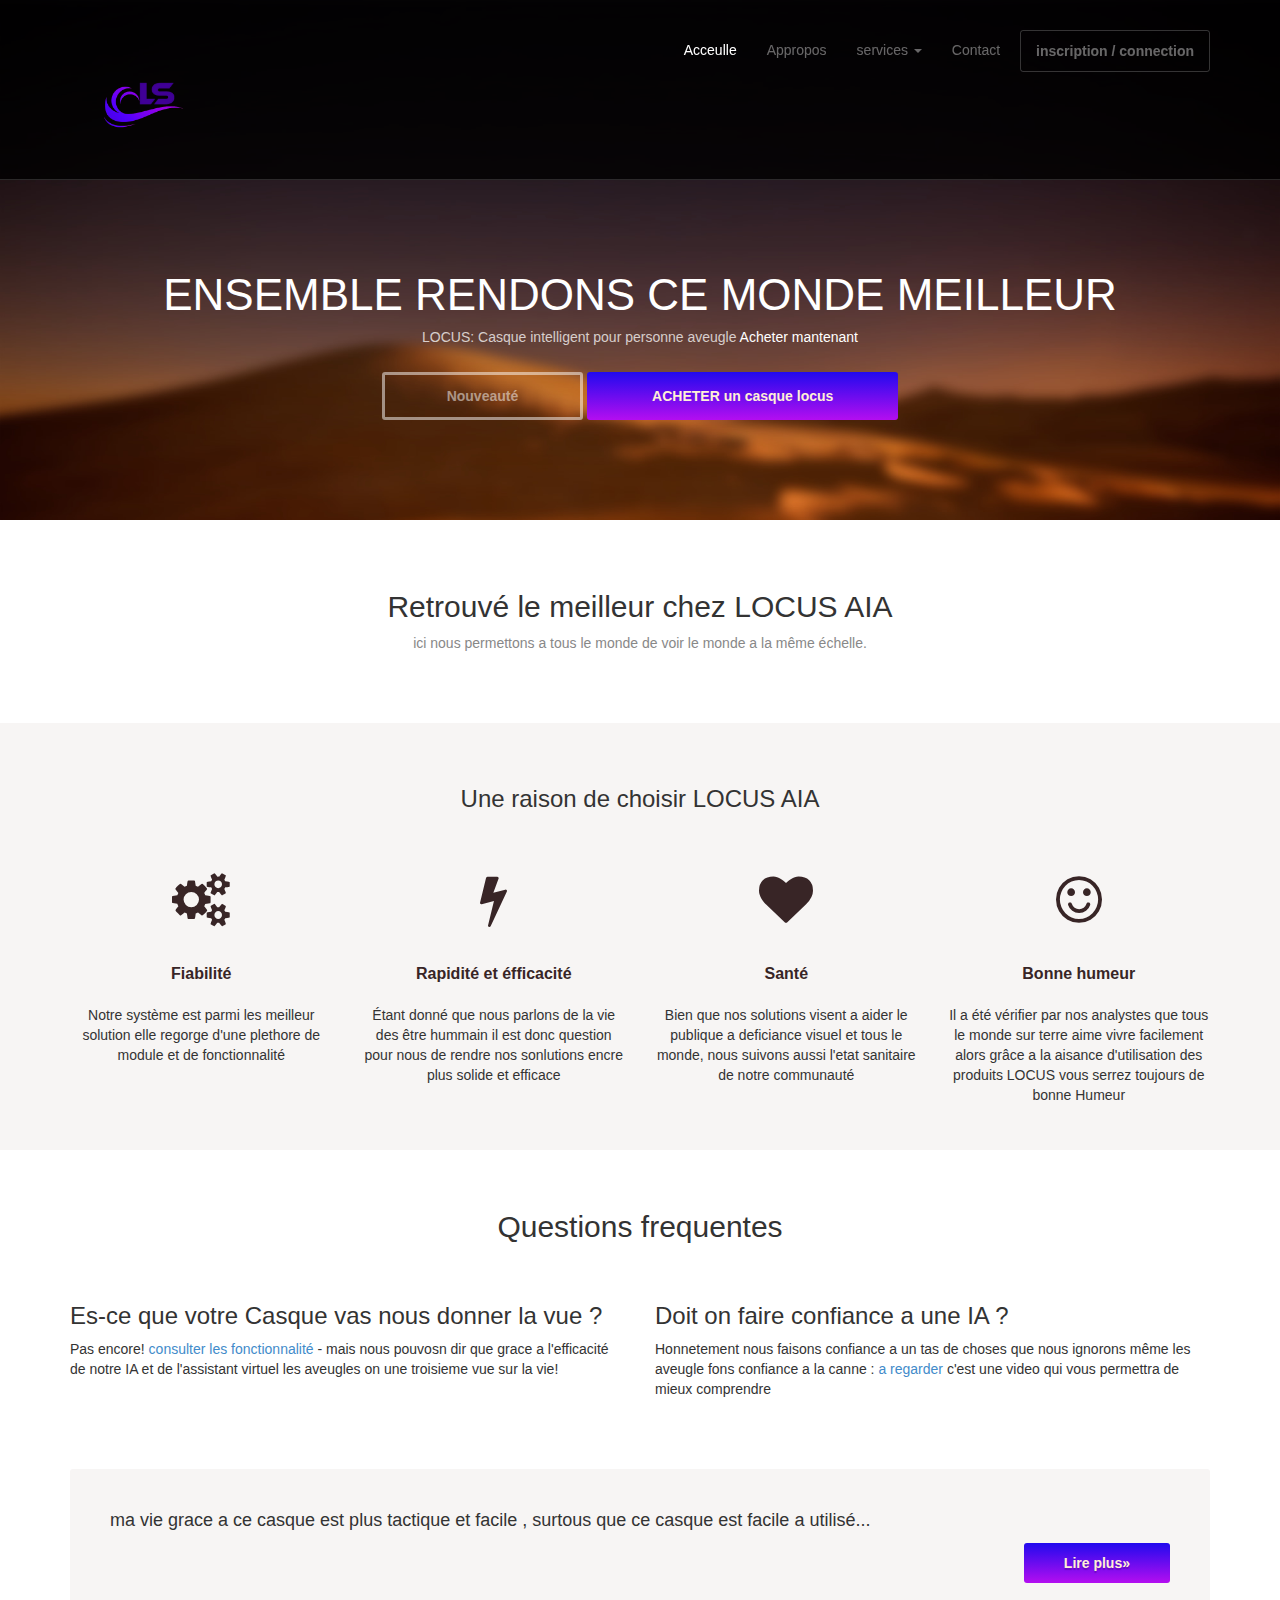
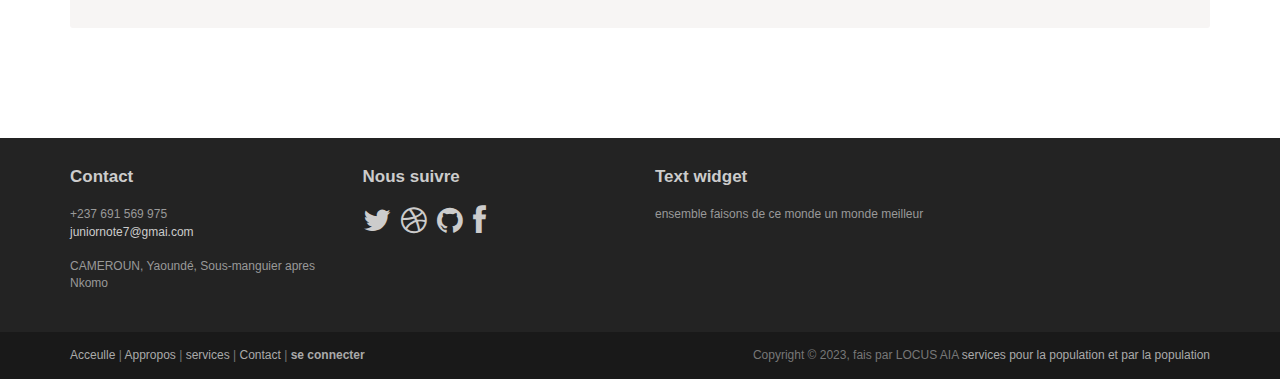
<file: locus/nouveau dossier/index.html>
<!DOCTYPE html>
<html lang="fr">
<head>
	<meta charset="utf-8">
	<meta name="viewport"    content="width=device-width, initial-scale=1.0">
	<meta name="description" content="">
	<meta name="author"      content="Sergey Pozhilov (GetTemplate.com)">
	
	<title>acceulle</title>

	<link rel="shortcut icon" href="assets/images/gt_favicon.png">
	<link rel="stylesheet" href="assets/css/bootstrap.min.css">
	<link rel="stylesheet" href="assets/css/font-awesome.min.css">


	<link rel="stylesheet" href="assets/css/bootstrap-theme.css" media="screen" >
	<link rel="stylesheet" href="assets/css/main.css">

	
</head>

<body class="home">
	<!-- Fixed navbar -->
	<div class="navbar navbar-inverse navbar-fixed-top headroom" >
		<div class="container">
			<div class="navbar-header">
				
				<button type="button" class="navbar-toggle" data-toggle="collapse" data-target=".navbar-collapse"><span class="icon-bar"></span> <span class="icon-bar"></span> <span class="icon-bar"></span> </button>
				<a class="navbar-brand" href="index.html"><img src="assets/images/logo.png" height="150px" width="150px" alt=" LOCUS AIA "></a>
			</div>
			<div class="navbar-collapse collapse">
				<ul class="nav navbar-nav pull-right">
					<li class="active"><a href="#">Acceulle</a></li>
					<li><a href="about.html">Appropos</a></li>
					<li class="dropdown">
						<a href="#" class="dropdown-toggle" data-toggle="dropdown">services <b class="caret"></b></a>
						<ul class="dropdown-menu">
							<li><a href="sidebar-left.html">Casque</a></li>
							<li class="active"><a href="sidebar-right.html">Home assistant</a></li>
						</ul>
					</li>
					<li><a href="contact.html">Contact</a></li>
					<li><a class="btn" href="signin.html">inscription / connection</a></li>
				</ul>
			</div>
		</div>
	</div> 
	

	
	<header id="head">
		<div class="container">
			<div class="row">
				<h1 class="lead">ENSEMBLE RENDONS CE MONDE MEILLEUR</h1>
				<p class="tagline">LOCUS: Casque intelligent pour personne aveugle<a href="#"> Acheter mantenant</a></p>
				<p><a class="btn btn-default btn-lg" role="button">Nouveauté</a> <a class="btn btn-action btn-lg" role="button">ACHETER un casque locus</a></p>
			</div>
		</div>
	</header>
	<!-- /Header -->

	<!-- Intro -->
	<div class="container text-center">
		<br> <br>
		<h2 class="thin">Retrouvé le meilleur chez LOCUS AIA </h2>
		<p class="text-muted">
			ici nous permettons a tous le monde de voir le monde a la même échelle.
		</p>
	</div>
	<!-- /Intro-->
		
	<!-- Highlights - jumbotron -->
	<div class="jumbotron top-space">
		<div class="container">
			
			<h3 class="text-center thin">Une raison de choisir LOCUS AIA</h3>
			
			<div class="row">
				<div class="col-md-3 col-sm-6 highlight">
					<div class="h-caption"><h4><i class="fa fa-cogs fa-5"></i>Fiabilité</h4></div>
					<div class="h-body text-center">
						<p>Notre système est parmi les meilleur solution elle regorge d'une plethore de module et de fonctionnalité</p>
					</div>
				</div>
				<div class="col-md-3 col-sm-6 highlight">
					<div class="h-caption"><h4><i class="fa fa-flash fa-5"></i>Rapidité et éfficacité</h4></div>
					<div class="h-body text-center">
						<p>Étant donné que nous parlons de la vie des être hummain il est donc question pour nous de rendre nos sonlutions encre plus solide et efficace </p>
					</div>
				</div>
				<div class="col-md-3 col-sm-6 highlight">
					<div class="h-caption"><h4><i class="fa fa-heart fa-5"></i>Santé</h4></div>
					<div class="h-body text-center">
						<p>Bien que nos solutions visent a aider le publique a deficiance visuel et tous le monde, nous suivons aussi l'etat sanitaire de notre communauté</p>
					</div>
				</div>
				<div class="col-md-3 col-sm-6 highlight">
					<div class="h-caption"><h4><i class="fa fa-smile-o fa-5"></i>Bonne humeur</h4></div>
					<div class="h-body text-center">
						<p>Il a été vérifier par nos analystes que tous le monde sur terre aime vivre facilement alors grâce a la aisance d'utilisation des produits LOCUS vous serrez toujours de bonne Humeur </p>
					</div>
				</div>
			</div> <!-- /row  -->
		
		</div>
	</div>
	<!-- /Highlights -->

	<!-- container -->
	<div class="container">

		<h2 class="text-center top-space">Questions frequentes</h2>
		<br>

		<div class="row">
			<div class="col-sm-6">
				<h3>Es-ce que votre Casque vas nous donner la vue ?</h3>
				<p>Pas encore! <a href="#">consulter les fonctionnalité</a> - mais nous pouvosn dir que grace a l'efficacité de notre IA et de l'assistant virtuel les aveugles on une troisieme vue sur la vie!</p>
			</div>
			<div class="col-sm-6">
				<h3>Doit on faire confiance a une IA ?</h3>
				<p>
					Honnetement nous faisons confiance a un tas de choses que nous ignorons même les aveugle fons confiance a la canne : <a href="http://unsplash.com"> a regarder </a>c'est une video qui vous permettra de mieux comprendre</p>
			</div>
		</div> <!-- /row -->

		
		<div class="jumbotron top-space">
			<h4>ma vie grace a ce casque est plus tactique et facile , surtous que ce casque est facile a utilisé...</h4>
     		<p class="text-right"><a class="btn btn-primary btn-large">Lire plus»</a></p>
  		</div>

</div>	<!-- /container -->
	
	<!-- Social links. @TODO: replace by link/instructions in template -->
	<section id="social">
		<div class="container">
			<div class="wrapper clearfix">
				<!-- AddThis Button BEGIN -->
				<div class="addthis_toolbox addthis_default_style">
				<a class="addthis_button_facebook_like" fb:like:layout="button_count"></a>
				<a class="addthis_button_tweet"></a>
				<a class="addthis_button_linkedin_counter"></a>
				<a class="addthis_button_google_plusone" g:plusone:size="medium"></a>
				</div>
				<!-- AddThis Button END -->
			</div>
		</div>
	</section>
	<!-- /social links -->


	<footer id="footer" class="top-space">

		<div class="footer1">
			<div class="container">
				<div class="row">
					
					<div class="col-md-3 widget">
						<h3 class="widget-title">Contact</h3>
						<div class="widget-body">
							<p>+237 691 569 975<br>
								<a href="mailto:#">juniornote7@gmai.com</a><br>
								<br>
								CAMEROUN, Yaoundé, Sous-manguier apres Nkomo
							</p>	
						</div>
					</div>

					<div class="col-md-3 widget">
						<h3 class="widget-title">Nous suivre</h3>
						<div class="widget-body">
							<p class="follow-me-icons">
								<a href=""><i class="fa fa-twitter fa-2"></i></a>
								<a href=""><i class="fa fa-dribbble fa-2"></i></a>
								<a href=""><i class="fa fa-github fa-2"></i></a>
								<a href=""><i class="fa fa-facebook fa-2"></i></a>
							</p>	
						</div>
					</div>

					<div class="col-md-6 widget">
						<h3 class="widget-title">Text widget</h3>
						<div class="widget-body">
							<p>ensemble faisons de ce monde un monde meilleur</p>
							
						</div>
					</div>

				</div> <!-- /row of widgets -->
			</div>
		</div>

		<div class="footer2">
			<div class="container">
				<div class="row">
					
					<div class="col-md-6 widget">
						<div class="widget-body">
							<p class="simplenav">
								<a href="#">Acceulle</a> | 
								<a href="about.html">Appropos</a> |
								<a href="sidebar-right.html">services</a> |
								<a href="contact.html">Contact</a> |
								<b><a href="signup.html">se connecter</a></b>
							</p>
						</div>
					</div>

					<div class="col-md-6 widget">
						<div class="widget-body">
							<p class="text-right">
								Copyright &copy; 2023, fais par LOCUS AIA<a href="#" rel="designer"> services pour la population et par la population</a> 
							</p>
						</div>
					</div>

				</div> <!-- /row of widgets -->
			</div>
		</div>

	</footer>	
		




	<!-- JavaScript libs are placed at the end of the document so the pages load faster -->
	<script src="http://ajax.googleapis.com/ajax/libs/jquery/1.10.2/jquery.min.js"></script>
	<script src="http://netdna.bootstrapcdn.com/bootstrap/3.0.0/js/bootstrap.min.js"></script>
	<script src="assets/js/headroom.min.js"></script>
	<script src="assets/js/jQuery.headroom.min.js"></script>
	<script src="assets/js/template.js"></script>
</body>
</html>
</file>
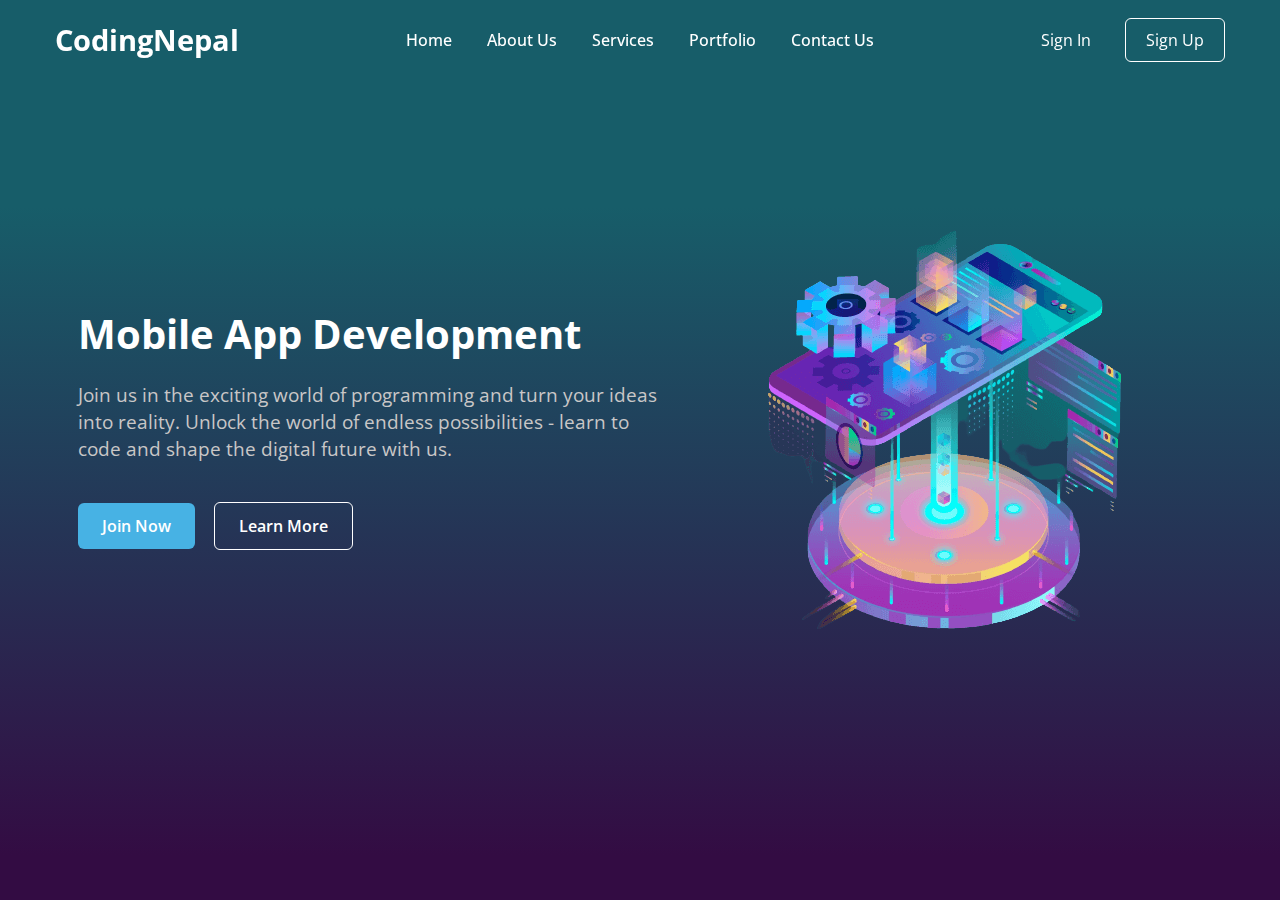
<file: locus/autre/w/index.html>
<!DOCTYPE html>
<!-- Coding By CodingNepal - www.codingnepalweb.com -->
<html lang="en">
  <head>
    <meta charset="UTF-8" />
    <meta name="viewport" content="width=device-width, initial-scale=1.0" />
    <title>Responsive Website Homepage HTML and CSS | CodingNepal</title>
    <link rel="stylesheet" href="style.css" />
  </head>
  <body>
    <header class="header">
      <nav class="navbar">
        <h2 class="logo"><a href="#">CodingNepal</a></h2>
        <input type="checkbox" id="menu-toggle" />
        <label for="menu-toggle" id="hamburger-btn">
          <svg xmlns="http://www.w3.org/2000/svg" height="24" viewBox="0 0 24 24" width="24">
            <path d="M3 12h18M3 6h18M3 18h18" stroke="currentColor" stroke-width="2" stroke-linecap="round"/>
          </svg>
        </label>
        <ul class="links">
          <li><a href="#">Home</a></li>
          <li><a href="#">About Us</a></li>
          <li><a href="#">Services</a></li>
          <li><a href="#">Portfolio</a></li>
          <li><a href="#">Contact Us</a></li>
        </ul>
        <div class="buttons">
          <a href="#" class="signin">Sign In</a>
          <a href="#" class="signup">Sign Up</a>
        </div>
      </nav>
    </header>
    <section class="hero-section">
      <div class="hero">
        <h2>Mobile App Development</h2>
        <p>
          Join us in the exciting world of programming and turn your ideas into
          reality. Unlock the world of endless possibilities - learn to code and
          shape the digital future with us.
        </p>
        <div class="buttons">
          <a href="#" class="join">Join Now</a>
          <a href="#" class="learn">Learn More</a>
        </div>
      </div>
      <div class="img">
        <img src="hero-bg.png" alt="hero image" />
      </div>
    </section>
  </body>
</html>
</file>
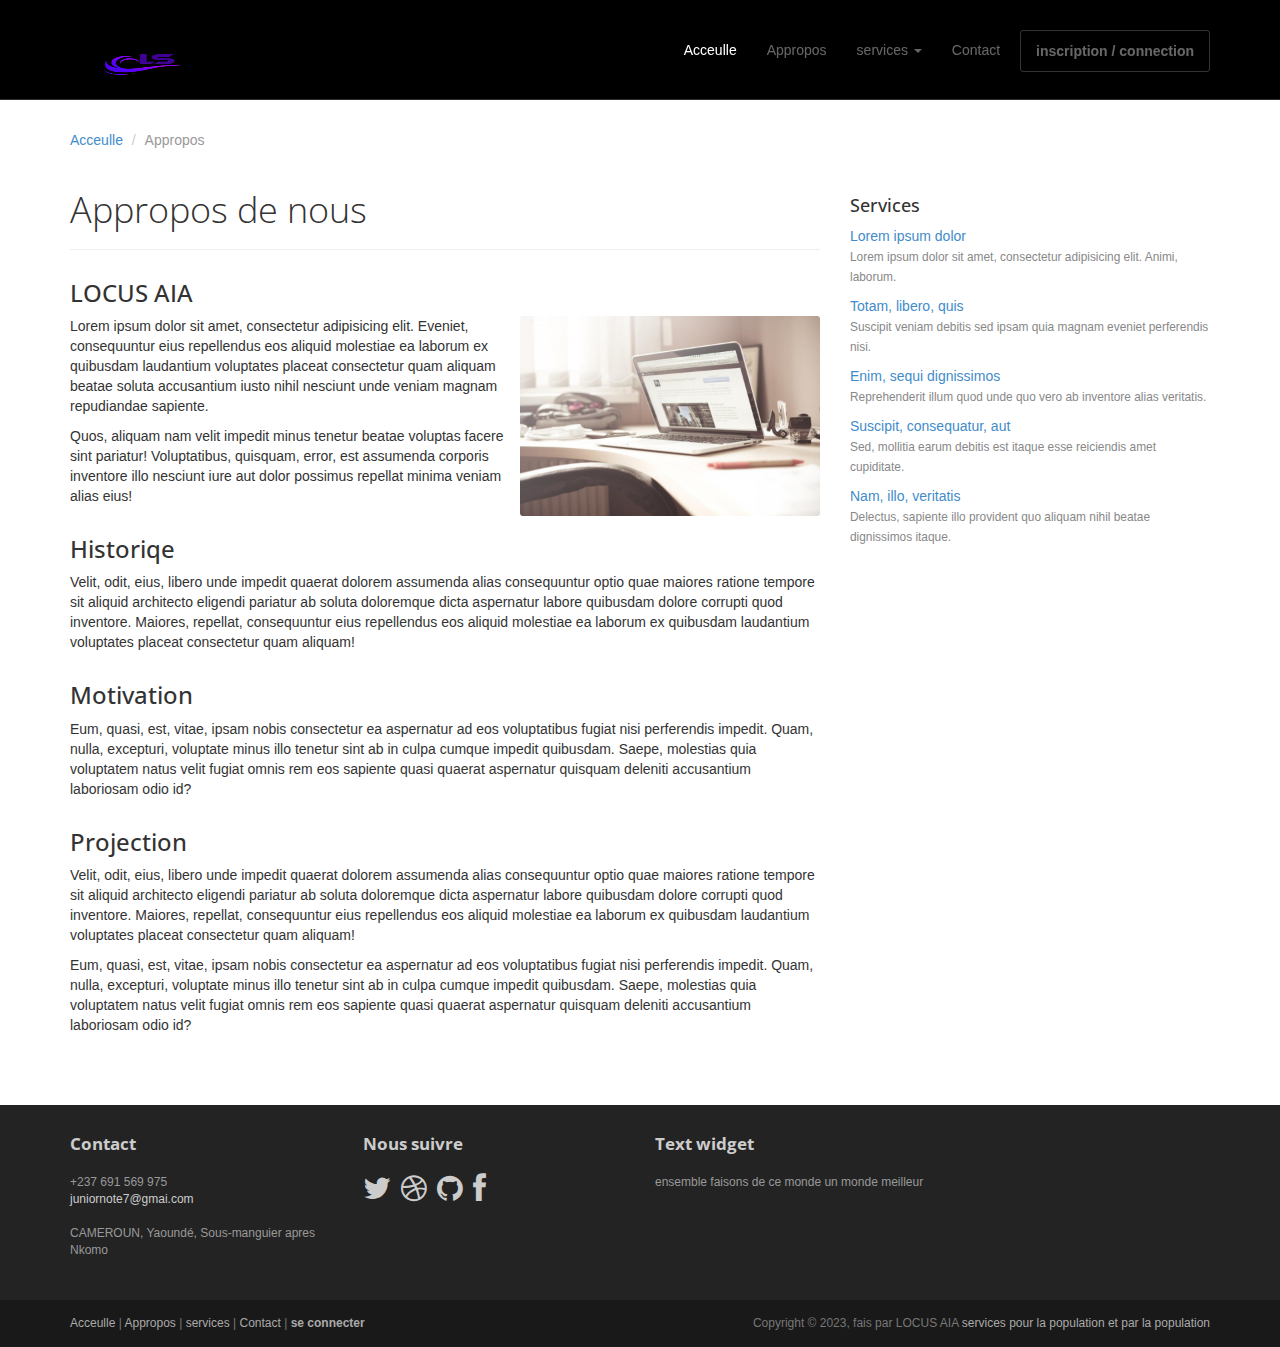
<file: locus/nouveau dossier/about.html>
<!DOCTYPE html>
<html lang="en">
<head>
	<meta charset="utf-8">
	<meta name="viewport"    content="width=device-width, initial-scale=1.0">
	<meta name="description" content="">
	<meta name="author"      content="Sergey Pozhilov (GetTemplate.com)">
	
	<title>Appropos de LOCUS</title>

	<link rel="shortcut icon" href="assets/images/gt_favicon.png">
	
	<link rel="stylesheet" media="screen" href="http://fonts.googleapis.com/css?family=Open+Sans:300,400,700">
	<link rel="stylesheet" href="assets/css/bootstrap.min.css">
	<link rel="stylesheet" href="assets/css/font-awesome.min.css">

	<!-- Custom styles for our template -->
	<link rel="stylesheet" href="assets/css/bootstrap-theme.css" media="screen" >
	<link rel="stylesheet" href="assets/css/main.css">

	<!-- HTML5 shim and Respond.js IE8 support of HTML5 elements and media queries -->
	<!--[if lt IE 9]>
	<script src="assets/js/html5shiv.js"></script>
	<script src="assets/js/respond.min.js"></script>
	<![endif]-->
</head>

<body>
	<!-- Fixed navbar -->
	<div class="navbar navbar-inverse navbar-fixed-top headroom" >
		<div class="navbar navbar-inverse navbar-fixed-top headroom" >
			<div class="container">
				<div class="navbar-header">
					
					<button type="button" class="navbar-toggle" data-toggle="collapse" data-target=".navbar-collapse"><span class="icon-bar"></span> <span class="icon-bar"></span> <span class="icon-bar"></span> </button>
					<a class="navbar-brand" href="index.html"><img src="assets/images/logo.png" height="70px" width="150px" alt=" LOCUS AIA "></a>
				</div>
				<div class="navbar-collapse collapse">
					<ul class="nav navbar-nav pull-right">
						<li class="active"><a href="index.html">Acceulle</a></li>
						<li><a href="about.html">Appropos</a></li>
						<li class="dropdown">
							<a href="#" class="dropdown-toggle" data-toggle="dropdown">services <b class="caret"></b></a>
							<ul class="dropdown-menu">
								<li><a href="sidebar-left.html">Casque</a></li>
								<li class="active"><a href="sidebar-right.html">Home assistant</a></li>
							</ul>
						</li>
						<li><a href="contact.html">Contact</a></li>
						<li><a class="btn" href="signin.html">inscription / connection</a></li>
					</ul>
				</div>
			</div>
		</div> 
	</div> 
	<!-- /.navbar -->

	<header id="head" class="secondary"></header>

	<!-- container -->
	<div class="container">

		<ol class="breadcrumb">
			<li><a href="index.html">Acceulle</a></li>
			<li class="active">Appropos</li>
		</ol>

		<div class="row">
			
			<!-- Article main content -->
			<article class="col-sm-8 maincontent">
				<header class="page-header">
					<h1 class="page-title">Appropos de nous</h1>
				</header>
				<h3>LOCUS AIA</h3>
				<p><img src="assets/images/mac.jpg" alt="" class="img-rounded pull-right" width="300" > Lorem ipsum dolor sit amet, consectetur adipisicing elit. Eveniet, consequuntur eius repellendus eos aliquid molestiae ea laborum ex quibusdam laudantium voluptates placeat consectetur quam aliquam beatae soluta accusantium iusto nihil nesciunt unde veniam magnam repudiandae sapiente.</p>
				<p>Quos, aliquam nam velit impedit minus tenetur beatae voluptas facere sint pariatur! Voluptatibus, quisquam, error, est assumenda corporis inventore illo nesciunt iure aut dolor possimus repellat minima veniam alias eius!</p>
				<h3>Historiqe</h3>
				<p>Velit, odit, eius, libero unde impedit quaerat dolorem assumenda alias consequuntur optio quae maiores ratione tempore sit aliquid architecto eligendi pariatur ab soluta doloremque dicta aspernatur labore quibusdam dolore corrupti quod inventore. Maiores, repellat, consequuntur eius repellendus eos aliquid molestiae ea laborum ex quibusdam laudantium voluptates placeat consectetur quam aliquam!</p>
				<h3>Motivation</h3>
				<p>Eum, quasi, est, vitae, ipsam nobis consectetur ea aspernatur ad eos voluptatibus fugiat nisi perferendis impedit. Quam, nulla, excepturi, voluptate minus illo tenetur sint ab in culpa cumque impedit quibusdam. Saepe, molestias quia voluptatem natus velit fugiat omnis rem eos sapiente quasi quaerat aspernatur quisquam deleniti accusantium laboriosam odio id?</p>
				<h3>Projection</h3>
				<p>Velit, odit, eius, libero unde impedit quaerat dolorem assumenda alias consequuntur optio quae maiores ratione tempore sit aliquid architecto eligendi pariatur ab soluta doloremque dicta aspernatur labore quibusdam dolore corrupti quod inventore. Maiores, repellat, consequuntur eius repellendus eos aliquid molestiae ea laborum ex quibusdam laudantium voluptates placeat consectetur quam aliquam!</p>
				<p>Eum, quasi, est, vitae, ipsam nobis consectetur ea aspernatur ad eos voluptatibus fugiat nisi perferendis impedit. Quam, nulla, excepturi, voluptate minus illo tenetur sint ab in culpa cumque impedit quibusdam. Saepe, molestias quia voluptatem natus velit fugiat omnis rem eos sapiente quasi quaerat aspernatur quisquam deleniti accusantium laboriosam odio id?</p>
				
			</article>
			<!-- /Article -->
			
			<!-- Sidebar -->
			<aside class="col-sm-4 sidebar sidebar-right">

				<div class="widget">
					<h4>Services</h4>
					<ul class="list-unstyled list-spaces">
						<li><a href="">Lorem ipsum dolor</a><br><span class="small text-muted">Lorem ipsum dolor sit amet, consectetur adipisicing elit. Animi, laborum.</span></li>
						<li><a href="">Totam, libero, quis</a><br><span class="small text-muted">Suscipit veniam debitis sed ipsam quia magnam eveniet perferendis nisi.</span></li>
						<li><a href="">Enim, sequi dignissimos</a><br><span class="small text-muted">Reprehenderit illum quod unde quo vero ab inventore alias veritatis.</span></li>
						<li><a href="">Suscipit, consequatur, aut</a><br><span class="small text-muted">Sed, mollitia earum debitis est itaque esse reiciendis amet cupiditate.</span></li>
						<li><a href="">Nam, illo, veritatis</a><br><span class="small text-muted">Delectus, sapiente illo provident quo aliquam nihil beatae dignissimos itaque.</span></li>
					</ul>
				</div>

			</aside>
			<!-- /Sidebar -->

		</div>
	</div>	<!-- /container -->
	

	<footer id="footer" class="top-space">

		<div class="footer1">
			<div class="container">
				<div class="row">
					
					<div class="col-md-3 widget">
						<h3 class="widget-title">Contact</h3>
						<div class="widget-body">
							<p>+237 691 569 975<br>
								<a href="mailto:#">juniornote7@gmai.com</a><br>
								<br>
								CAMEROUN, Yaoundé, Sous-manguier apres Nkomo
							</p>	
						</div>
					</div>

					<div class="col-md-3 widget">
						<h3 class="widget-title">Nous suivre</h3>
						<div class="widget-body">
							<p class="follow-me-icons">
								<a href=""><i class="fa fa-twitter fa-2"></i></a>
								<a href=""><i class="fa fa-dribbble fa-2"></i></a>
								<a href=""><i class="fa fa-github fa-2"></i></a>
								<a href=""><i class="fa fa-facebook fa-2"></i></a>
							</p>	
						</div>
					</div>

					<div class="col-md-6 widget">
						<h3 class="widget-title">Text widget</h3>
						<div class="widget-body">
							<p>ensemble faisons de ce monde un monde meilleur</p>
							
						</div>
					</div>

				</div> <!-- /row of widgets -->
			</div>
		</div>

		<div class="footer2">
			<div class="container">
				<div class="row">
					
					<div class="col-md-6 widget">
						<div class="widget-body">
							<p class="simplenav">
								<a href="#">Acceulle</a> | 
								<a href="about.html">Appropos</a> |
								<a href="sidebar-right.html">services</a> |
								<a href="contact.html">Contact</a> |
								<b><a href="signup.html">se connecter</a></b>
							</p>
						</div>
					</div>

					<div class="col-md-6 widget">
						<div class="widget-body">
							<p class="text-right">
								Copyright &copy; 2023, fais par LOCUS AIA<a href="#" rel="designer"> services pour la population et par la population</a> 
							</p>
						</div>
					</div>

				</div> <!-- /row of widgets -->
			</div>
		</div>

	</footer
		




	<!-- JavaScript libs are placed at the end of the document so the pages load faster -->
	<script src="http://ajax.googleapis.com/ajax/libs/jquery/1.10.2/jquery.min.js"></script>
	<script src="http://netdna.bootstrapcdn.com/bootstrap/3.0.0/js/bootstrap.min.js"></script>
	<script src="assets/js/headroom.min.js"></script>
	<script src="assets/js/jQuery.headroom.min.js"></script>
	<script src="assets/js/template.js"></script>
</body>
</html>
</file>
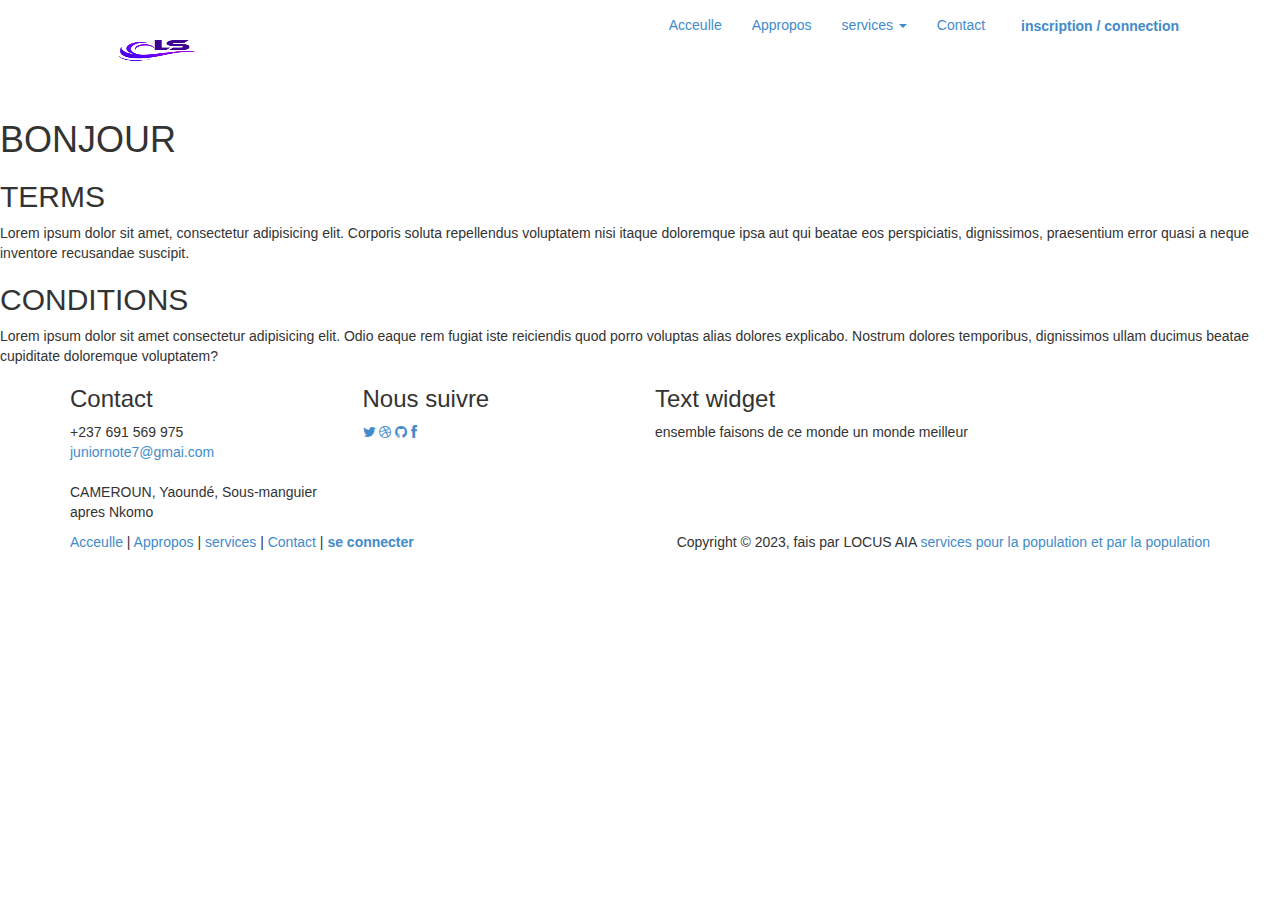
<file: locus/nouveau dossier/page_terms.html>
<html lang="en">
<head>
    <meta charset="utf-8">
	<meta name="viewport"    content="width=device-width, initial-scale=1.0">
	<meta name="description" content="">
	<meta name="author"      content="Sergey Pozhilov (GetTemplate.com)">

	<link rel="shortcut icon" href="assets/images/gt_favicon.png">
	
	<link rel="stylesheet" media="screen" href="http://fonts.googleapis.com/css?family=Open+Sans:300,400,700">
	<link rel="stylesheet" href="assets/css/bootstrap.min.css">
	<link rel="stylesheet" href="assets/css/font-awesome.min.css">

	<!-- Custom styles for our template -->
	<link rel="stylesheet" href="assets/css/bootstrap-theme.css" media="screen" >
	<link rel="stylesheet" href="assets/css/m>
    <title>terms et conditions</title>
</head>
<body>
    <div class="navbar navbar-inverse navbar-fixed-top headroom" >
		<div class="container">
			<div class="navbar-header">
				
				<button type="button" class="navbar-toggle" data-toggle="collapse" data-target=".navbar-collapse"><span class="icon-bar"></span> <span class="icon-bar"></span> <span class="icon-bar"></span> </button>
				<a class="navbar-brand" href="index.html"><img src="assets/images/logo.png" height="70px" width="150px" alt=" LOCUS AIA "></a>
			</div>
			<div class="navbar-collapse collapse">
				<ul class="nav navbar-nav pull-right">
					<li class="active"><a href="index.html">Acceulle</a></li>
					<li><a href="about.html">Appropos</a></li>
					<li class="dropdown">
						<a href="#" class="dropdown-toggle" data-toggle="dropdown">services <b class="caret"></b></a>
						<ul class="dropdown-menu">
							<li><a href="sidebar-left.html">Casque</a></li>
							<li class="active"><a href="sidebar-right.html">Home assistant</a></li>
						</ul>
					</li>
					<li><a href="contact.html">Contact</a></li>
					<li><a class="btn" href="signin.html">inscription / connection</a></li>
				</ul>
			</div>
		</div>
	</div>
    <h1>BONJOUR </h1>
    <h2>TERMS</BR></h2> 
    Lorem ipsum dolor sit amet, consectetur adipisicing elit. Corporis soluta repellendus voluptatem nisi itaque doloremque ipsa aut qui beatae eos perspiciatis, dignissimos, praesentium error quasi a neque inventore recusandae suscipit.




    <h2>CONDITIONS</h2>
    Lorem ipsum dolor sit amet consectetur adipisicing elit. Odio eaque rem fugiat iste reiciendis quod porro voluptas alias dolores explicabo. Nostrum dolores temporibus, dignissimos ullam ducimus beatae cupiditate doloremque voluptatem?
    <footer id="footer" class="top-space">

		<div class="footer1">
			<div class="container">
				<div class="row">
					
					<div class="col-md-3 widget">
						<h3 class="widget-title">Contact</h3>
						<div class="widget-body">
							<p>+237 691 569 975<br>
								<a href="mailto:#">juniornote7@gmai.com</a><br>
								<br>
								CAMEROUN, Yaoundé, Sous-manguier apres Nkomo
							</p>	
						</div>
					</div>

					<div class="col-md-3 widget">
						<h3 class="widget-title">Nous suivre</h3>
						<div class="widget-body">
							<p class="follow-me-icons">
								<a href=""><i class="fa fa-twitter fa-2"></i></a>
								<a href=""><i class="fa fa-dribbble fa-2"></i></a>
								<a href=""><i class="fa fa-github fa-2"></i></a>
								<a href=""><i class="fa fa-facebook fa-2"></i></a>
							</p>	
						</div>
					</div>

					<div class="col-md-6 widget">
						<h3 class="widget-title">Text widget</h3>
						<div class="widget-body">
							<p>ensemble faisons de ce monde un monde meilleur</p>
							
						</div>
					</div>

				</div> <!-- /row of widgets -->
			</div>
		</div>

		<div class="footer2">
			<div class="container">
				<div class="row">
					
					<div class="col-md-6 widget">
						<div class="widget-body">
							<p class="simplenav">
								<a href="#">Acceulle</a> | 
								<a href="about.html">Appropos</a> |
								<a href="sidebar-right.html">services</a> |
								<a href="contact.html">Contact</a> |
								<b><a href="signup.html">se connecter</a></b>
							</p>
						</div>
					</div>

					<div class="col-md-6 widget">
						<div class="widget-body">
							<p class="text-right">
								Copyright &copy; 2023, fais par LOCUS AIA<a href="#" rel="designer"> services pour la population et par la population</a> 
							</p>
						</div>
					</div>

				</div> <!-- /row of widgets -->
			</div>
		</div>

	</footer	
		




	<!-- JavaScript libs are placed at the end of the document so the pages load faster -->
	<script src="http://ajax.googleapis.com/ajax/libs/jquery/1.10.2/jquery.min.js"></script>
	<script src="http://netdna.bootstrapcdn.com/bootstrap/3.0.0/js/bootstrap.min.js"></script>
	<script src="assets/js/headroom.min.js"></script>
	<script src="assets/js/jQuery.headroom.min.js"></script>
	<script src="assets/js/template.js"></script>

</body>
</html>
</file>
<file: locus/nouveau dossier/assets/css/main.css>
/* Header */
#head { background:#181015 url( ../images/bg_header.jpg) no-repeat; background-size: cover; min-height:520px; text-align: center; padding-top:240px; color:white; font-family:"Open sans", Helvetica, Arial; font-weight:300; }
#head.secondary { height:100px; min-height: 100px; padding-top:0px; }
	#head .lead { font-family:"Open sans", Helvetica, Arial; font-size:44px; margin-bottom:6px; color:white; line-height:1.15em; } 
	#head .tagline { color:rgba(255,255,255,0.75); margin-bottom:25px; }
		#head .tagline a { color:#fff; } 
	#head .btn { margin-bottom:10px;}
	#head .btn-default { text-shadow: none; background:transparent; color:rgba(255,255,255,.5); -webkit-box-shadow:inset 0px 0px 0px 3px rgba(255,255,255,.5); -moz-box-shadow:inset 0px 0px 0px 3px rgba(255,255,255,.5); box-shadow:inset 0px 0px 0px 3px rgba(255,255,255,.5); background: transparent; }
		#head .btn-default:hover,
		#head .btn-default:focus { color:rgba(255,255,255,.8); -webkit-box-shadow:inset 0px 0px 0px 3px rgba(255,255,255,.8); -moz-box-shadow:inset 0px 0px 0px 3px rgba(255,255,255,.8); box-shadow:inset 0px 0px 0px 3px rgba(255,255,255,.8); background: transparent; }
		#head .btn-default:active, 
		#head .btn-default.active { color:#fff; -webkit-box-shadow:inset 0px 0px 0px 3px #fff; -moz-box-shadow:inset 0px 0px 0px 3px #fff; box-shadow:inset 0px 0px 0px 3px #fff; background: transparent; }

@media (max-width: 767px) {
	#head { min-height:420px; padding-top:160px; }
	#head .lead { font-size: 34px; }
}


/* Autohide navbar */
.slideUp { top:-100px; }
.headroom { -webkit-transition: all 0.4s ease-out; -moz-transition: all 0.4s ease-out; -o-transition: all 0.4s ease-out; transition: all 0.4s ease-out; }


/* Highlights (in jumbotron in most cases) */
.highlight { margin-top:40px; }
	.h-caption { text-align: center; } 
	.h-caption i { display:block; font-size: 54px; color:#382526; margin-bottom:36px; }
	.h-caption h4 { color:#382526; font-size: 16px; font-weight: bold; margin-bottom:20px; }
	.h-body { }


/* Typography */
h1, h2, h3, h4, h5, h6 { font-family:"Open sans", Helvetica, Arial; }
h1, .h1, h2, .h2, h3, .h3 { margin-top:30px; } 
blockquote { font-style: italic; font-family: Georgia; color:#999; margin:30px 0 30px; }
label { color: #777; }
.thin { font-weight:300; }
.page-title { margin-top:20px; font-weight:300; }
.text-muted { color:#888; }
.breadcrumb { background:none; padding:0; margin:30px 0 0px 0; }
ul.list-spaces li{ margin-bottom:10px; }

/* Helpers */
.container-full { margin: 0 auto; width: 100%; }
.top-space { margin-top: 60px; }
.top-margin { margin-top:20px; }

img { max-width:100%; }
img.pull-right { margin-left: 10px; }
img.pull-left { margin-right: 10px; }
#map { width:100%; height:280px; }
#social { margin-top:50px; margin-bottom:50px; }
	#social .wrapper { width:340px; margin:0 auto; }

/* Main content block */
.maincontent { }

/* Sidebars */
.sidebar { padding-top:36px; padding-bottom:30px; }
	.sidebar .widget { margin-bottom:20px; }
	.sidebar h1, .sidebar .h1, .sidebar h2, .sidebar .h2, .sidebar h3, .sidebar .h3 { margin-top:20px; } 

/* Footer */
.footer1 { background: #232323; padding: 30px 0 0 0; font-size: 12px; color: #999; }
	.footer1 a { color: #ccc; }
		.footer1 a:hover {color: #fff; }
	.footer1 .widget { margin-bottom:30px; }		
	.footer1 .widget-title { font-size: 17px; font-weight: bold; color: #ccc; margin: 0 0 20px; }
	.footer1 .entry-meta { border-top: 1px solid #ccc; border-bottom: 1px solid #ccc; margin: 0 0 35px 0; padding: 2px 0; color: #888888; font-size: 12px; font-size: 0.75rem; }
		.footer1 .entry-meta a { color: #333333; }
		.footer1 .entry-meta .meta-in { border-top: 1px solid #ccc; border-bottom: 1px solid #ccc; padding: 10px 0; }
	.follow-me-icons { font-size:30px; }		
		.follow-me-icons i { float:left; margin:0 10px 0 0; }		

.footer2 { background: #191919; padding: 15px 0; color: #777; font-size: 12px; }
	.footer2 a { color: #aaa; }
		.footer2 a:hover { color: #fff; }
		.footer2 p { margin: 0; }

	.widget-simplenav { margin-left:-5px; }		
	.widget-simplenav a{ margin:0 5px; }
</file>
<file: locus/autre/w/style.css>
/* Importing Google font - Open Sans */
@import url("https://fonts.googleapis.com/css2?family=Open+Sans:wght@300;400;500;600;700&display=swap");

* {
  margin: 0;
  padding: 0;
  box-sizing: border-box;
  font-family: "Open Sans", sans-serif;
}

body {
  height: 100vh;
  width: 100%;
  background: linear-gradient(to bottom, #175d69 23%, #330c43 95%);
}

.header {
  position: fixed;
  top: 0;
  left: 0;
  width: 100%;
}

.navbar {
  display: flex;
  align-items: center;
  justify-content: space-between;
  max-width: 1200px;
  margin: 0 auto;
  padding: 20px 15px;
}

.navbar .logo a {
  font-size: 1.8rem;
  text-decoration: none;
  color: #fff;
}

.navbar .links {
  display: flex;
  align-items: center;
  list-style: none;
  gap: 35px;
}

.navbar .links a {
  font-weight: 500;
  text-decoration: none;
  color: #fff;
  padding: 10px 0;
  transition: 0.2s ease;
}

.navbar .links a:hover {
  color: #47b2e4;
}

.navbar .buttons a {
  text-decoration: none;
  color: #fff;
  font-size: 1rem;
  padding: 15px 0;
  transition: 0.2s ease;
}

.navbar .buttons a:not(:last-child) {
  margin-right: 30px;
}

.navbar .buttons .signin:hover {
  color: #47b2e4;
}

.navbar .buttons .signup {
  border: 1px solid #fff;
  padding: 10px 20px;
  border-radius: 0.375rem;
  text-align: center;
  transition: 0.2s ease;
}

.navbar .buttons .signup:hover {
  background-color: #47b2e4;
  color: #fff;
}

.hero-section {
  display: flex;
  justify-content: space-evenly;
  align-items: center;
  height: 95vh;
  padding: 0 15px;
  max-width: 1200px;
  margin: 0 auto;
}

.hero-section .hero {
  max-width: 50%;
  color: #fff;
}

.hero h2 {
  font-size: 2.5rem;
  margin-bottom: 20px;
}

.hero p {
  font-size: 1.2rem;
  margin-bottom: 20px;
  color: #c9c7c7;
}

.hero-section .img img {
  width: 517px;
}

.hero-section .buttons {
  margin-top: 40px;
}

.hero-section .buttons a {
  text-decoration: none;
  color: #fff;
  padding: 12px 24px;
  border-radius: 0.375rem;
  font-weight: 600;
  transition: 0.2s ease;
  display: inline-block;
}

.hero-section .buttons a:not(:last-child) {
  margin-right: 15px;
}

.buttons .join {
  background-color: #47b2e4;
}

.hero-section .buttons .learn {
  border: 1px solid #fff;
  border-radius: 0.375rem;
}

.hero-section .buttons a:hover {
  background-color: #47b2e4;
}

/* Hamburger menu styles */
#menu-toggle {
  display: none;
}

#hamburger-btn {
  font-size: 1.8rem;
  color: #fff;
  cursor: pointer;
  display: none;
  order: 1;
}

@media screen and (max-width: 1023px) {
  .navbar .logo a {
    font-size: 1.5rem;
  }

  .links {
    position: fixed;
    left: -100%;
    top: 75px;
    width: 100%;
    height: 100vh;
    padding-top: 50px;
    background: #175d69;
    flex-direction: column;
    transition: 0.3s ease;
  }

  .navbar #menu-toggle:checked ~ .links {
    left: 0;
  }

  .navbar #hamburger-btn {
    display: block;
  }

  .header .buttons {
    display: none;
  }

  .hero-section .hero {
    max-width: 100%;
    text-align: center;
  }

  .hero-section img {
    display: none;
  }
}
</file>
